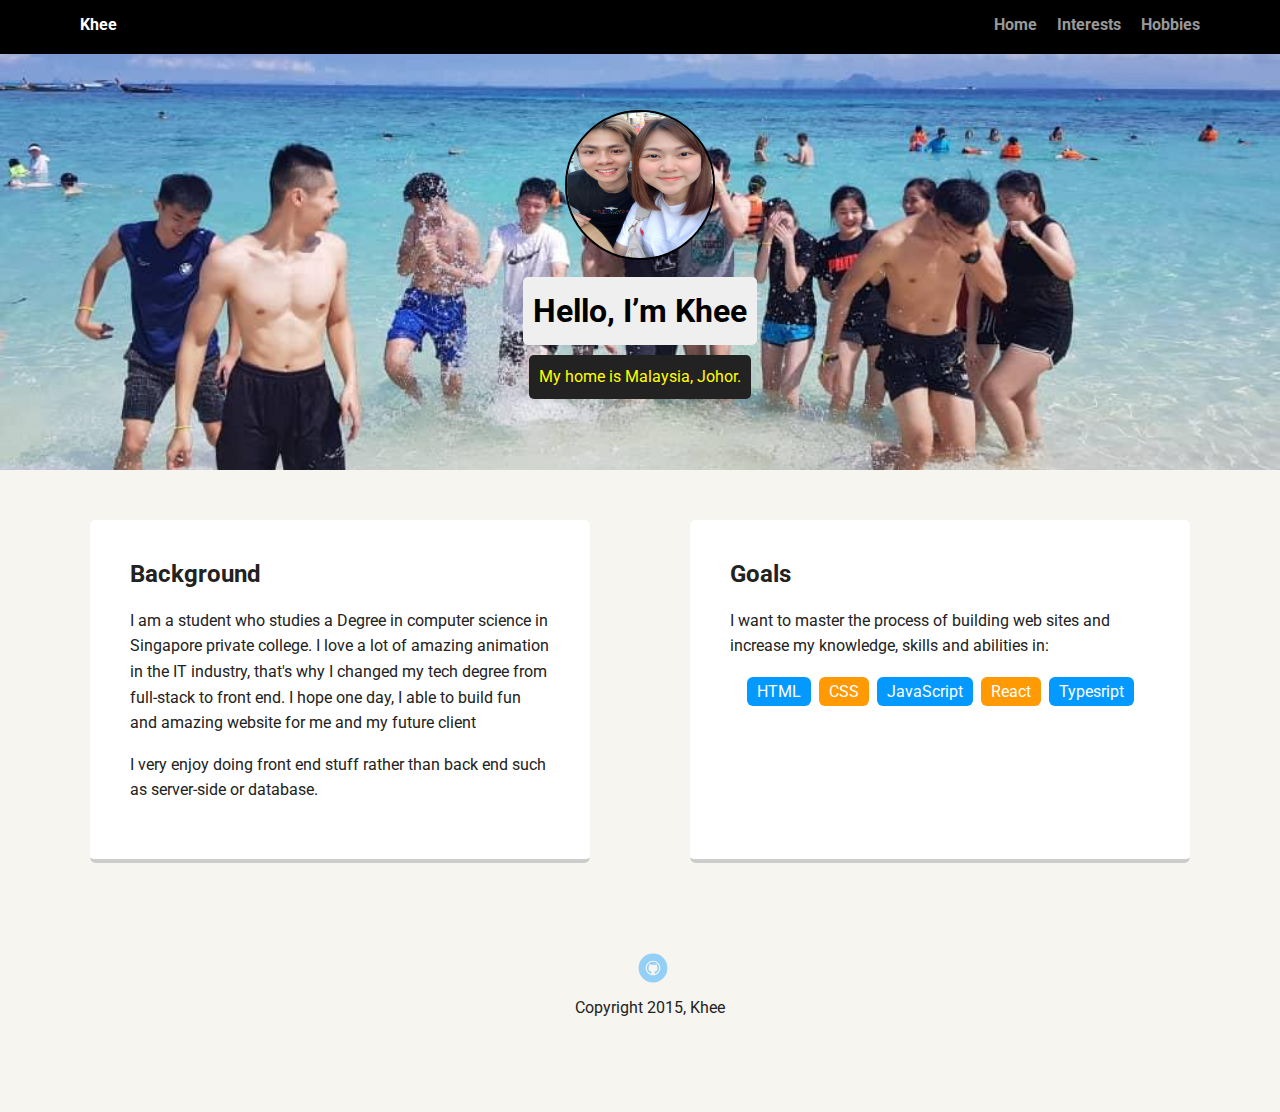
<file: index.html>
<!doctype html>
<html lang="en">
<head>
  <meta charset="utf-8">
  <title>Khee's Profile</title>
  <meta name="viewport" content="width=device-width, initial-scale=1.0">
  <link rel="stylesheet" href="styles.css">
  <link href="https://fonts.googleapis.com/css?family=Muli%7CRoboto:400,300,500,700,900" rel="stylesheet"></head>
  <body>
    <!-- change the class name from main-nav to main-menu -->
    <div class="main-menu">
        <ul class="nav">
          <li class="name">Khee</li>
          <li><a href="index.html">Home</a></li>
          <li><a href="experience.html">Interests</a></li>
          <li><a href="hobbies.html">Hobbies</a></li>
        </ul>
    </div>

    <header>
      <img src="images/new_profile_pic.jpeg" alt="Drawing of Khee" class="profile-image">
      <h1 class="tag name">Hello, I’m Khee</h1>
      <p class="tag location">My home is Malaysia, Johor.</p>
    </header>

    <!-- change the class name from card to section -->
    <main class="flex">
      <div class="section">
        <h2>Background</h2>
        <p>I am a student who studies a Degree in computer science in Singapore private college. I love a lot of amazing animation in the IT industry, that's why I changed my tech degree from full-stack to front end. I hope one day, I able to build fun and amazing website for me and my future client</p>
        <p>I very enjoy doing front end stuff rather than back end such as server-side or database.</p>
      </div> 

      <div class="section">
        <h2>Goals</h2>
        <p>I want to master the process of building web sites and increase my knowledge, skills and abilities in:</p>
        <ul class="skills">
          <li>HTML</li>
          <li>CSS</li>
          <li>JavaScript</li>
          <li>React</li>
          <li>Typesript</li>
        </ul>
        
      </div> 

    </main>
    <footer>
      <ul>
        
        <li><a href="https://github.com/glqiao971102" class="social github">Github</a></li>
      </ul>
      <p class="copyright">Copyright 2015, Khee</p>
    </footer>
  </body>
  </html>
</file>
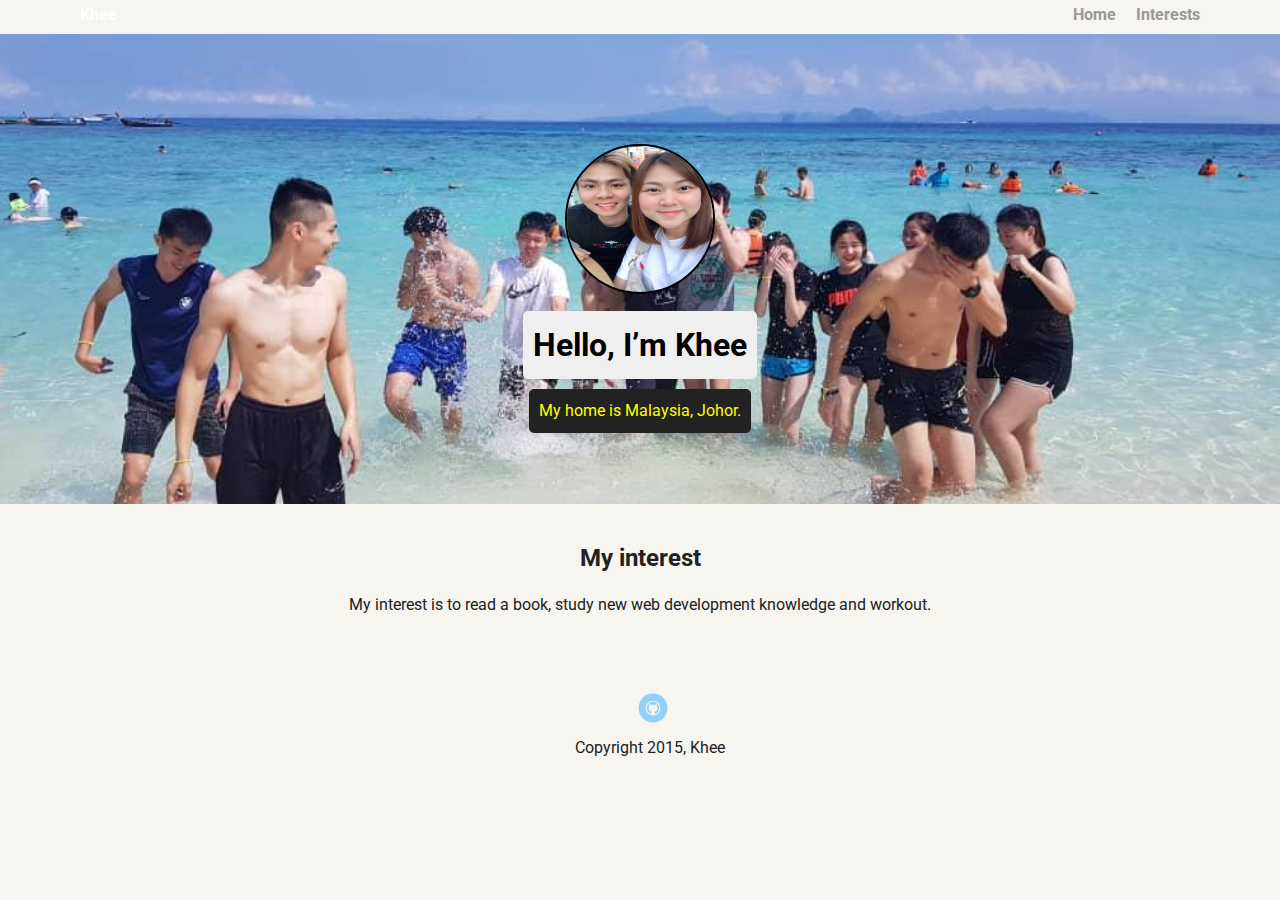
<file: experience.html>
<!DOCTYPE html>
<html lang="en">
<head>
    <meta charset="UTF-8">
    <meta name="viewport" content="width=device-width, initial-scale=1.0">
    <link rel="stylesheet" href="styles.css">
    <link href="https://fonts.googleapis.com/css?family=Muli%7CRoboto:400,300,500,700,900" rel="stylesheet">
    <title>Khee's Interest</title>
</head>
<body>
    <div class="main-nav">
        <ul class="nav">
          <li class="name">Khee</li>
          <li><a href="index.html">Home</a></li>
          <li><a href="experience.html">Interests</a></li>
        </ul>
    </div>

    <header>
        <img src="images/new_profile_pic.jpeg" alt="Drawing of Khee" class="profile-image">
        <h1 class="tag name">Hello, I’m Khee</h1>
        <p class="tag location">My home is Malaysia, Johor.</p>
      </header>
  
      <main class="flex">
        <div class="card">
          <h2>My interest</h2>
          <p>My interest is to read a book, study new web development knowledge and workout. </p>
          
        </div> 
  
        
  
      </main>
      <footer>
        <ul>
          
          <li><a href="https://github.com/glqiao971102" class="social github">Github</a></li>
        </ul>
        <p class="copyright">Copyright 2015, Khee</p>
      </footer>
</body>
</html>
</file>
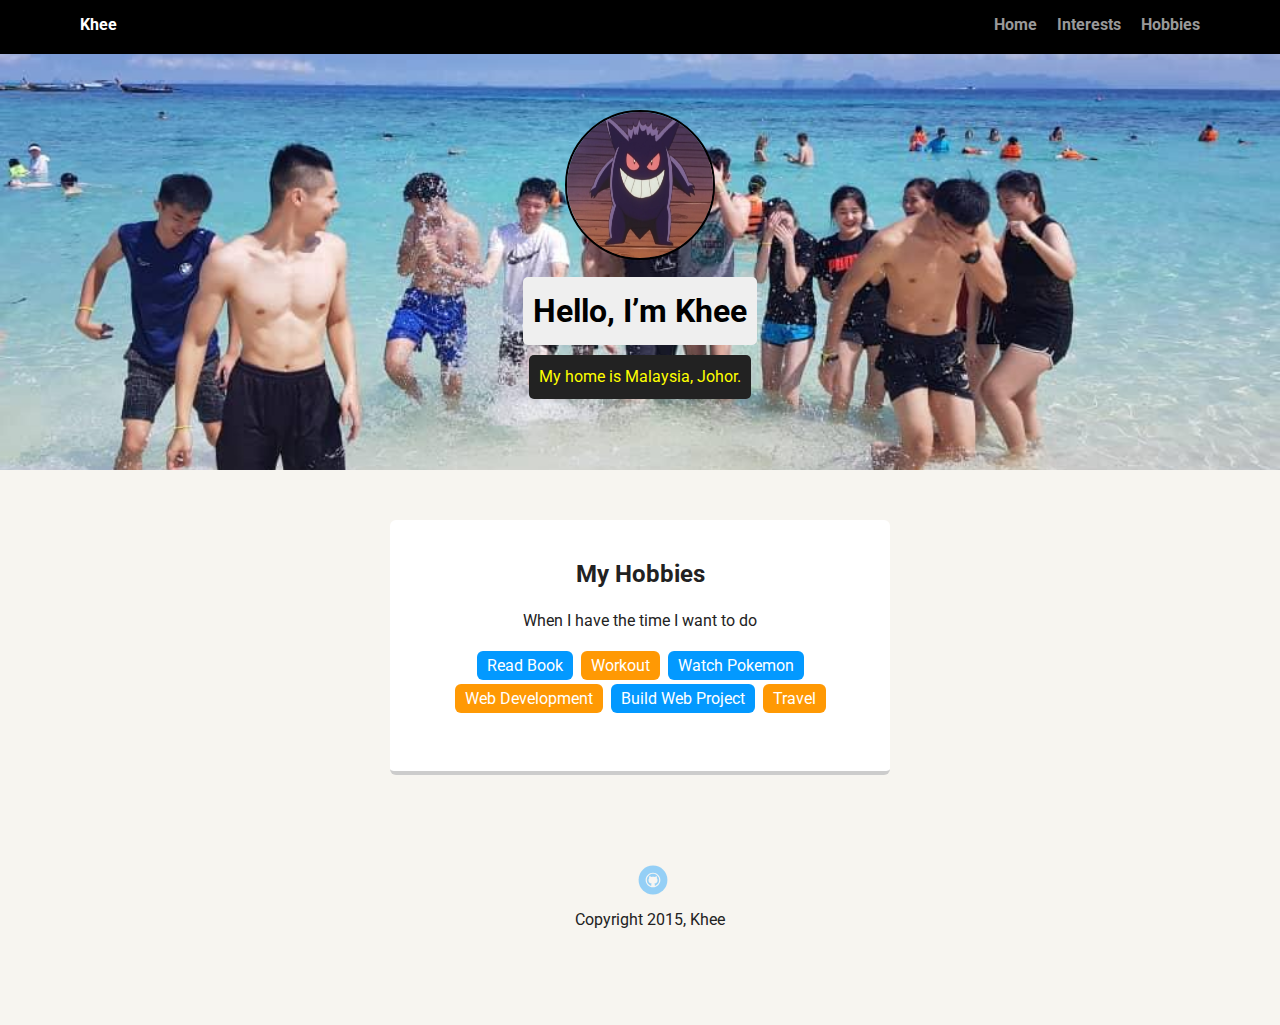
<file: hobbies.html>
<!DOCTYPE html>
<html lang="en">
<head>
    <meta charset="UTF-8">
    <meta name="viewport" content="width=device-width, initial-scale=1.0">
    <link rel="stylesheet" href="styles.css">
    <link href="https://fonts.googleapis.com/css?family=Muli%7CRoboto:400,300,500,700,900" rel="stylesheet">
    <title>Khee's Interest</title>
</head>
<body>
    <div class="main-menu">
        <ul class="nav">
          <li class="name">Khee</li>
          <li><a href="index.html">Home</a></li>
          <li><a href="experience.html">Interests</a></li>
          <li><a href="hobbies.html">Hobbies</a></li>
        </ul>
    </div>

    <header>
        <img src="images/new_profile_gengar.png" alt="Drawing of Khee" class="profile-image">
        <h1 class="tag name">Hello, I’m Khee</h1>
        <p class="tag location">My home is Malaysia, Johor.</p>
      </header>
  
      <main class="flex">
        <div class="section">
          <h2 class="myHobby">My Hobbies</h2>
          <p class='myHobby'>When I have the time I want to do</p>
          <ul class="skills">
            <li>Read Book</li>
            <li>Workout</li>
            <li>Watch Pokemon</li>
            <li>Web Development</li>
            <li>Build Web Project</li>
            <li>Travel</li>
          </ul>
          
        </div> 
  
        
  
      </main>
      <footer>
        <ul>
          
          <li><a href="https://github.com/glqiao971102" class="social github">Github</a></li>
        </ul>
        <p class="copyright">Copyright 2015, Khee</p>
      </footer>
</body>
</html>
</file>
<file: styles.css>
/* Global Layout Set-up */
* { 
  box-sizing: border-box;
}
  
body {
  margin: 0;
  padding: 0;
  text-align: center;
  font-family: 'Roboto', sans-serif;
  color: #222;
  background: #f7f5f0;
}
/* Link Styles */

a {
  text-decoration: none;
  color: #999;
}
a:hover {
  color: #6633ff;
}

/* Section Styles */

.main-menu {
  width: 100%;
  background: black;
  min-height: 30px;
  padding: 10px;
  position: fixed;
  text-align: center;
}
.nav {
  display: flex;
  justify-content: space-around;
  font-weight: 700;
  list-style-type: none;
  margin: 0 auto;
  padding: 0;
}

.nav .name {
    display: block;
    margin-right: auto;
    color: white;
}
.nav li {
  padding: 5px 10px 10px 10px;
}
.nav a {
  transition: all .5s;
}
.nav a:hover {
  color: white
}

header {
  text-align: center;
  background: url('images/new_background.jpeg') no-repeat center ;
  background-size: cover;
  overflow: hidden;
  padding-top: 60px;
}
header {
  line-height: 1.5;
}
header .profile-image {
  margin-top: 50px;
  width: 150px;
  height: 150px;
  border-radius: 50%;
  border: 2px solid black;
  transition: all 0.5s;
  background-position: center;
}
/* change the css properties on transform and boder*/
header .profile-image:hover {
  transform: scale(1.2) rotate(360deg);
}
.tag {
  background-color: #efefef;
  color: black;
  padding: 10px;
  border-radius: 5px;
  display: table;
  margin: 10px auto;
} 
.location {
  background-color: #222;
  color: yellow;
}
.section {
  margin: 30px;
  padding: 20px 40px 40px;
  max-width: 500px;
  text-align: left;
  background: #fff;
  border-bottom: 4px solid #ccc;
  border-radius: 6px;
  transition: all .5s;
}
.section:hover {
  border-color: #ff99ff;
}

ul.skills {
  padding: 0;
  text-align: center;
}

.skills li {
  border-radius: 6px;
  display: inline-block;
  background: #ff9904;
  color: white;
  padding: 5px 10px;
  margin: 2px;
}

.skills li:nth-child(odd) {
  background: #0399ff;
}

footer {
  width: 100%;
  min-height: 30px;
  padding: 20px 0 40px 20px;
}

footer .copyright {
  top: -8px;
  font-size: .75em;
}

footer ul {
  list-style-type: none;
  margin: 0;
  padding: 0;
}

footer ul li {
  display: inline-block;
}

a.social {
  display: inline-block;
  text-indent: -9999px;
  margin-left: 5px;
  width: 30px;
  height: 30px;
  background-size: 30px 30px;
  opacity: .4;
  transition: all .5s;
}
a.twitter {
  background-image: url(images/twitter.svg);
}
a.linkedin {
  background-image: url(images/linkedin.svg);
}
a.github {
  background-image: url(images/github.svg);
}
a.social:hover {
  opacity: 1;
}
.clearfix {
  clear: both;
}

.myHobby{

  text-align: center;

}


/* Styles for larger screens */
@media screen and (min-width: 720px) {
  
  .flex {
      display: -ms-flexbox;      /* TWEENER - IE 10 */
      display: flex; 
      max-width: 1200px;
      -ms-flex-pack: distribute;
      justify-content: space-around;
      margin: 0 auto;
  }

  header {
    min-height: 470px;
  }

  .nav {
    max-width: 1200px;
    padding: 0 30px;
  }


  main {
    padding-top: 20px;
  }

  main p {
    line-height: 1.6em;
  }

  footer {
    font-size: 1.3em;
    max-width: 1200px;
    margin: 40px auto;
  }

}
</file>
